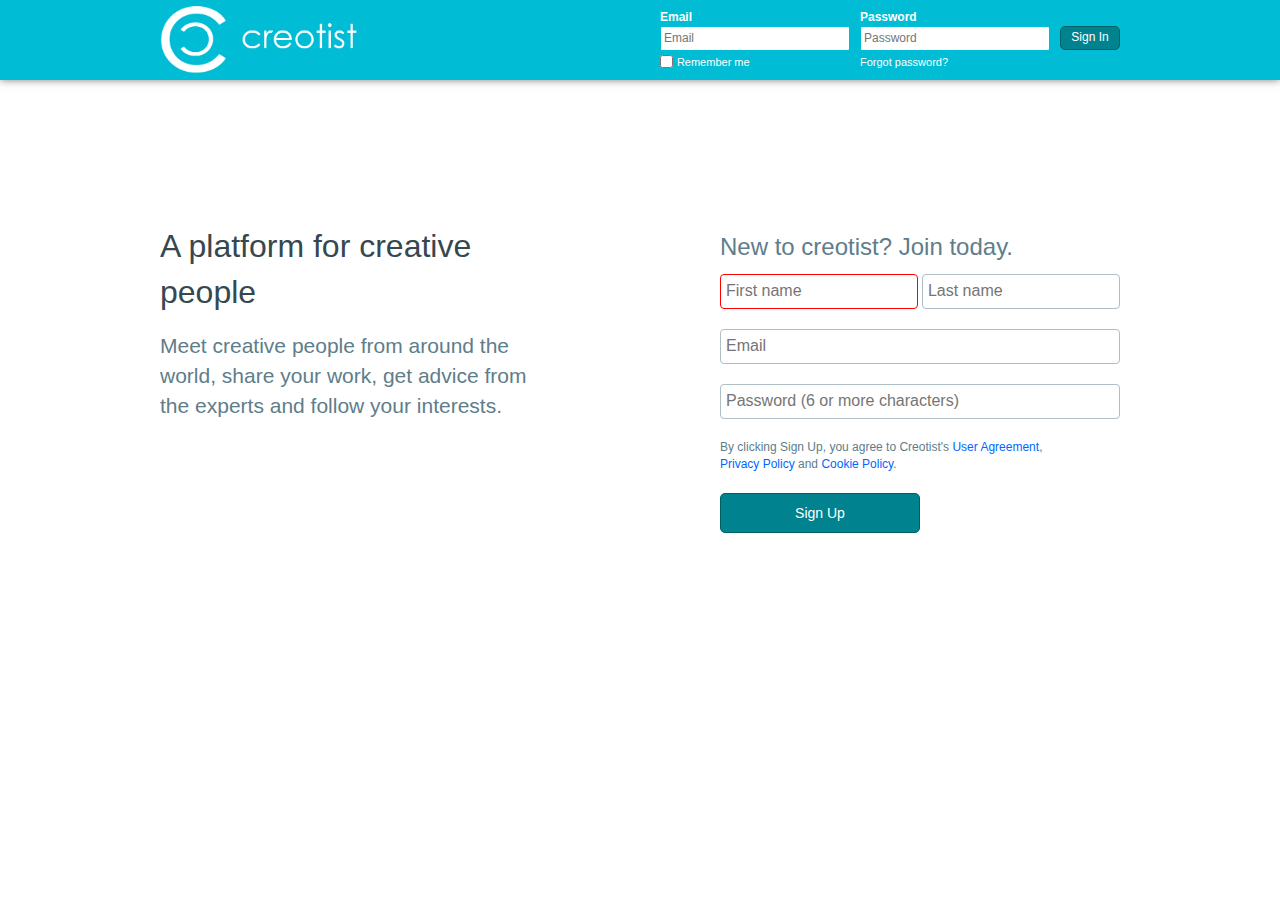
<file: index.html>
<!-- [if lt IE 9]>
	<script scr="http://html5shiv.googlecode.com/svn/trunk/html5.js"></script>
<![endif] -->

<!DOCTYPE html>
<html>
	<head>
		<script type="text/javascript" src="javascript/angular.min.js"></script>
		<script type="text/javascript" src="javascript/jquery-1.11.1.min.js"></script>
		<script type="text/javascript" src="javascript/bootstrap.min.js"></script>
		<script type="text/javascript" src="javascript/angular-route.min.js"></script
		<script type="text/javascript" src="javascript/ui-bootstrap-tpls-0.11.0.min.js"></script>
		<script type="text/javascript" src="javascript/app.js"></script>
		<link rel="stylesheet" type="text/css" href="css/bootstrap.min.css">
		<link rel="stylesheet" type="text/css" href="css/main.css">
		<title>Creotist</title>
	</head>
	<body ng-app="app">
		<ng-view></ng-view>
	</body>
</html>
</file>
<file: css/main.css>
header {
	display: block;
}

.link:visited {
	text-decoration: none;
}

.link:hover {
	text-decoration: none;
	color: yellow;
}

.link:active {
	text-decoration: none;
}

.site-header {
	width: 100%;
	min-width: 980px;
	height: 80px;
	background-color: #00bcd4; 
	z-index: 9999;
	-webkit-box-shadow: 0 0 8px rgba(0,0,0,0.5);
	box-shadow: 0 0 8px rgba(0,0,0,0.5);
}

.header-content {
	width: 960px;
	margin: 0 auto;
	padding-top: 6px;

}

.logo{
	float: left;
	background-image: url("../images/creotistLogo.png");
	background-size: contain;
	background-repeat: no-repeat;
	width: 200px;
	height: 70px;
	position: relative;
	top: -2px;
}

.login-form {
	width: 500px;
	height: 60px;
	float: right;
}

.login-list {
	width: 520px;
	height: 60px;
	list-style: none;
	float: right;
}

.login-list-element {
	float: right;
	margin-left: 10px;
}

.login-labels {
	margin-bottom: 0px;
	color: white;
	font-size: 12px;
}

.login-input-field {
	width: 190px;
	border-radius: 2px;
	padding: 3px 0px 3px 3px;
	font-size: 12px;
	border: 1px solid #00bcd4;
}

.login-input-field:focus {
	border: 1px solid #ffeb3b;
	box-shadow: 0 0 5px #ffeb3b;
	outline: 0 none;
}

.remember-me-checkbox {
	position: relative;
}

.remember-me-label {
	position: relative;
	top: -2px;
	color: white;
	font-size: 11px;
	font-weight: lighter;
	cursor: pointer;
	cursor: hand;
}

.forgot-password {
	color: white;
	font-size: 11px;
	text-decoration: none;
}

.login-button {
	width: 60px;
	height: 24px;
	position: relative;
	top: 20px;
	background-color: #00838f;
	border-radius: 5px;
	color: white;
	font-size: 12px;
	border: 1px solid #006064;
}

.login-button:visited{
	background-color: #006064;
}

.login-button:hover{
	background-color: #006064;
}

.login-button:active{
	background-color: #006064;
}

.body {
	width: 100%;
	min-width: 980px;
	height: 667px;
}

.body-content {
	width: 960px;
	margin: 0 auto;
}

.signup-form {
	width: 400px;
	height: 600px;
	float: right;
	position: relative;
	top: 150px;
}

.signup-form-legend {
	font-size: 24px;
	color: #607d8b;
}

.signup-field {
	padding-bottom: 20px;
}

.signup-input-field {
	width: 100%;
	border: 1px solid #b0bec5;
	border-radius: 4px;
	padding: 5px;
	font-size: 16px;
}

.signup-input-field:focus {
	border: 1px solid #4dd0e1;
	box-shadow: 0 0 10px #4dd0e1;
	outline: 0 none;
}

.signup-input-field-invalid {
	border: 1px solid red;
}

.name {
	width: 49.5%;
}

.policy-message {
	color: #607d8b;
	font-size: 12px;
	padding-bottom: 10px;
}

.policy-link {
	color: #0066FF;
}

.policy-link:visited {
	color: #0066FF;
}

.policy-link:hover {
	color: #0066FF;
}

.policy-link:active {
	color: #0066FF;
}

.sign-up-button {
	width: 200px;
	height: 40px;
	background-color: #00838f;
	border-radius: 5px;
	float: left;
	color: white;
	border: 1px solid #006064;
}

.sign-up-button:visited{
	background-color: #006064;
}

.sign-up-button:hover{
	background-color: #006064;
}

.sign-up-button:active{
	background-color: #006064;
}

.main-about {
	width: 400px;
	float: left;
	position: relative;
	top: 144px;
	color: #37474f;
	font-size: 32px;
}

.sub-about{
	width: 400px;
	float: left;
	position: relative;
	top: 160px;
	color: #607d8b;
	font-size: 21px;
}

.profile-logo{
	/*width: 20%;*/
	position: relative;
	top: 18px;
	float: left;
	margin-left: 1%;
	color: white;
	font-size: 14px;
	font-family: Georgia, Times, serif;
	letter-spacing: 0.1em;
}

.notifications {
	position: relative;
	top: 18px;
	float: left;
	margin-left: 5%;
	color: white;
	font-size: 14px;
	/*font-family: Georgia, Times, serif;
	letter-spacing: 0.1em;*/
}

.messages {
	position: relative;
	top: 18px;
	float: left;
	margin-left: 3%;
	color: white;
	font-size: 14px;
	/*font-family: Georgia, Times, serif;
	letter-spacing: 0.1em;*/
}

.search-box {
	width: 12%;
	position: relative;
	top: 18px;
	float: left;
	margin-left: 3%;
	border-radius: 2px;
	padding-left: 2px;
	padding-right: 2px;
	font-size: 12px;
}

.profile {
	position: relative;
	top: 18px;
	float: right;
	margin-right: 3%;
	color: white;
	font-size: 14px;
	/*font-family: Georgia, Times, serif;
	letter-spacing: 0.1em;*/
}

.settings {
	position: relative;
	top: 18px;
	float: right;
	margin-right: 3%;
	color: white;
	font-size: 14px;
	/*font-family: Georgia, Times, serif;
	letter-spacing: 0.1em;*/
}

.log-out {
	position: relative;
	top: 18px;
	float: right;
	margin-right: 1%;
	color: white;
	font-size: 14px;
	/*font-family: Georgia, Times, serif;
	letter-spacing: 0.1em;*/
}

.profile-background {
	width: 100%;
	min-width: 800px;
	padding-left: 1%;
	padding-right: 1%;
}

.profile-pic {
	width: 24%;
	height: 320px;
	float: left;
	position: relative;
	top: 30px;
	border: 1px solid lightgreen;
}

.bio {
	width: 46%;
	/*min-width: 340px;*/
	height: 320px;
	border: 1px solid red;
	float: left;
	margin-left: 2%;
	margin-right: 2%;
	position: relative;
	top: 30px;
}

.news-feed {
	width: 26%;
	/*min-width: 200px;*/
	height: 560px;
	float: right;
	/*margin-right: 1%;*/
	position: relative;
	color: rgb(0, 159, 199);
	border: 1px solid lightgreen;
}

.profile-details {
	width: 24%;
	height: 210px;
	float: left;
	position: relative;
	clear: left;
	top: 60px;
	margin-left: 1%;
	color: #064D61;
	font-size: 12px;
	border: 1px solid lightgreen;
}
</file>
